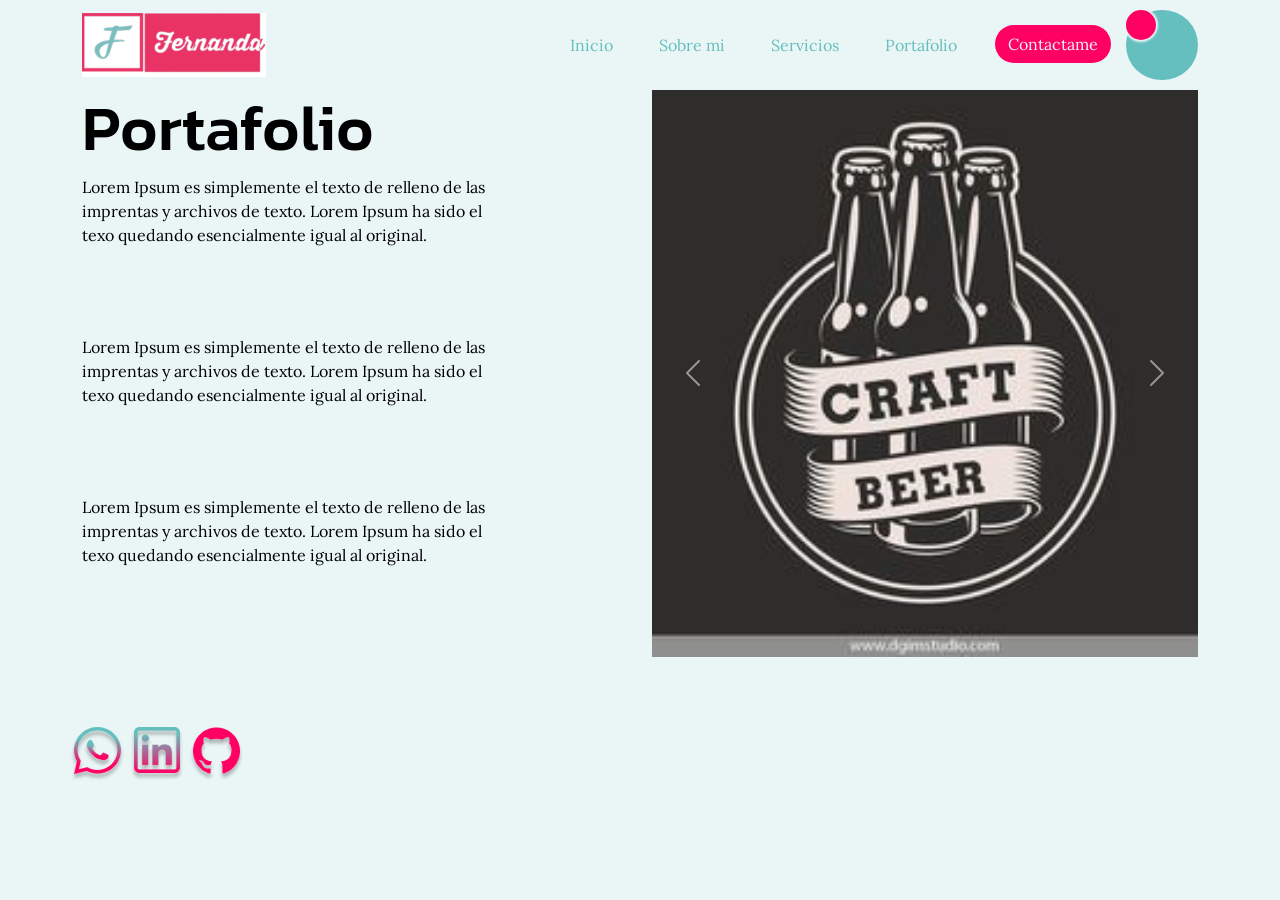
<file: portafolio.html>
<!DOCTYPE html>
<html lang="en">

<head>
  <meta charset="UTF-8">
  <meta http-equiv="X-UA-Compatible" content="IE=edge">
  <meta name="viewport" content="width=device-width, initial-scale=1.0">
  <title>Portafolio</title>
  <link rel="shortcut icon" href="img/logoarriba.png" type="image/x-icon">
  <link href="https://cdn.jsdelivr.net/npm/bootstrap@5.3.0-alpha1/dist/css/bootstrap.min.css" rel="stylesheet"
    integrity="sha384-GLhlTQ8iRABdZLl6O3oVMWSktQOp6b7In1Zl3/Jr59b6EGGoI1aFkw7cmDA6j6gD" crossorigin="anonymous">
    <link href="https://unpkg.com/aos@2.3.1/dist/aos.css" rel="stylesheet">
  <link rel="stylesheet" href="css/styles.css">
  
  

</head>

<body>
  <header>
    <nav class="navbar navbar-expand-lg bg-portafolioT">
      <div class="container">
        <a class="navbar-brand" href="index.html"><img src="img/logo.png" alt=""></a>
        <button class="navbar-toggler" type="button" data-bs-toggle="collapse" data-bs-target="#navbarNav" aria-controls="navbarNav" aria-expanded="false" aria-label="Toggle navigation">
          <span class="navbar-toggler-icon"></span>
        </button>


        <div class="collapse navbar-collapse justify-content-end" id="navbarNav">
          <ul class="navbar-nav">
            <li class="nav-item">
              <a class="nav-link active" aria-current="page" href="index.html">Inicio</a>
            </li>
            <li class="nav-item">
              <a class="nav-link" href="sobreMi.html">Sobre mi</a>
            </li>
            <li class="nav-item">
              <a class="nav-link" href="servicios.html">Servicios</a>
            </li>
            <li class="nav-item">
              <a class="nav-link" href="portafolio.html">Portafolio</a>
            </li>
            <li class="nav-item">
              <a href="#" class="btn btn-boton">Contactame</a>
            </li>

            <button class="switch" id="switch">
              <span><i class="fas fa-sun"></i></span>
              <span><i class="fas fa-moon"></i></span>
             
            </button>

          
          </ul>
        </div>
      </div>
    </nav>

    <div id="hero1">
      <div class="container">
        <!-- Creamos la fila para crear las columnas -->
        <div class="row">
          <div class="col-md-6" data-aos="fade-right" data-aos-duration="2000">
            <h4>Portafolio</h4>
            <p>Lorem Ipsum es simplemente el texto de relleno de las <br>
              imprentas y archivos de texto. Lorem Ipsum ha sido el <br>
              texo quedando esencialmente igual al original.</p>
            <br>
            <br>
            <br>
            <p>Lorem Ipsum es simplemente el texto de relleno de las <br>
              imprentas y archivos de texto. Lorem Ipsum ha sido el <br>
              texo quedando esencialmente igual al original.</p>
            <br>
            <br>
            <br>
            <p>Lorem Ipsum es simplemente el texto de relleno de las <br>
              imprentas y archivos de texto. Lorem Ipsum ha sido el <br>
              texo quedando esencialmente igual al original.</p>
          </div>




            
            <!-- <div class="container"> -->
              
                
                  <div class="col-md-6" data-aos="fade-left" data-aos-duration="2000">
                    <div id="carouselExample" class="carousel slide">
                      <div class="carousel-inner">
                        <div class="carousel-item active">
                          <img src="img/botellita.jpeg" class="d-block w-100" alt="botellita">
                        </div>
                        <div class="carousel-item">
                          <img src="img/Captura de Pantalla 2023-03-27 a la(s) 5.56.06 p.m..png" class="d-block w-100" alt="...">
                        </div>
                        <div class="carousel-item">
                          <img src="img/comptador1.jpg" class="d-block w-100" alt="...">
                        </div>
                      </div>
                      <button class="carousel-control-prev" type="button" data-bs-target="#carouselExample" data-bs-slide="prev">
                        <span class="carousel-control-prev-icon" aria-hidden="true"></span>
                        <span class="visually-hidden">Vista previa</span>
                      </button>
                      <button class="carousel-control-next" type="button" data-bs-target="#carouselExample" data-bs-slide="next">
                        <span class="carousel-control-next-icon" aria-hidden="true"></span>
                        <span class="visually-hidden">Siguiente</span>
                      </button>
                    </div>
      
                  </div>

                  
                
                

              </div>


           
        </div>
      </div>
    
    

 
    <div id="redes">
      <a href="https://wa.link/4n1xww"><img src="img/whatsapp 3.png" alt="redesWhatsApp"></a>
      <a href="#"><img src="img/linkedin 3.png" alt="redelinkedin"></a>
      <a href="#"><img src="img/github 3.png" alt="redeGit"></a>
    </div>
  </header>
 
  
  <script src="https://cdn.jsdelivr.net/npm/bootstrap@5.3.0-alpha1/dist/js/bootstrap.bundle.min.js" integrity="sha384-w76AqPfDkMBDXo30jS1Sgez6pr3x5MlQ1ZAGC+nuZB+EYdgRZgiwxhTBTkF7CXvN" crossorigin="anonymous"></script>
  <script src="https://unpkg.com/aos@2.3.1/dist/aos.js"></script>
    <script>
      AOS.init();
    </script>
  <script src="js/main.js"></script>


</body>

</html>
</file>
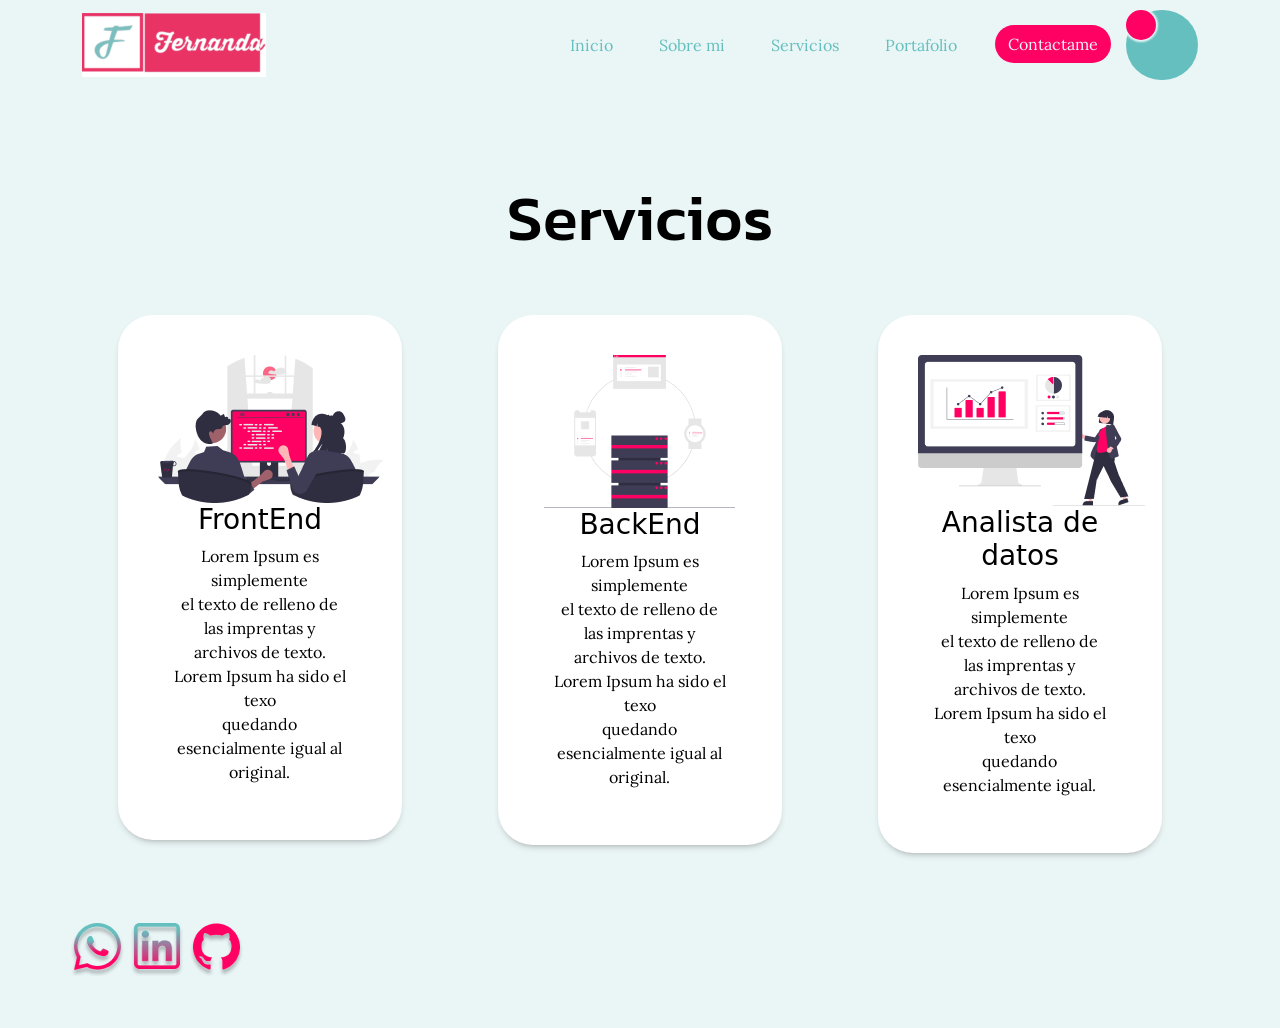
<file: servicios.html>
<!DOCTYPE html>
<html lang="en">
<head>
    <meta charset="UTF-8">
    <meta http-equiv="X-UA-Compatible" content="IE=edge">
    <meta name="viewport" content="width=device-width, initial-scale=1.0">
    <title>Servicios</title>
    <link rel="shortcut icon" href="img/logoarriba.png" type="image/x-icon">
    <link href="https://cdn.jsdelivr.net/npm/bootstrap@5.3.0-alpha1/dist/css/bootstrap.min.css" rel="stylesheet" integrity="sha384-GLhlTQ8iRABdZLl6O3oVMWSktQOp6b7In1Zl3/Jr59b6EGGoI1aFkw7cmDA6j6gD" crossorigin="anonymous">
    <link href="https://unpkg.com/aos@2.3.1/dist/aos.css" rel="stylesheet">
    <link rel="stylesheet" href="css/styles.css">
</head>
<body>
    <header>
        <nav class="navbar navbar-expand-lg bg-portafolioT">
            <div class="container">
              <a class="navbar-brand" href="index.html"><img src="img/logo.png" alt=""></a>
              <button class="navbar-toggler" type="button" data-bs-toggle="collapse" data-bs-target="#navbarNav" aria-controls="navbarNav" aria-expanded="false" aria-label="Toggle navigation">
                <span class="navbar-toggler-icon"></span>
              </button>


              <div class="collapse navbar-collapse justify-content-end" id="navbarNav">
                <ul class="navbar-nav">
                  <li class="nav-item">
                    <a class="nav-link active" aria-current="page" href="index.html">Inicio</a>
                  </li>
                  <li class="nav-item">
                    <a class="nav-link" href="sobreMi.html">Sobre mi</a>
                  </li>
                  <li class="nav-item">
                    <a class="nav-link" href="servicios.html">Servicios</a>
                  </li>
                  <li class="nav-item">
                    <a class="nav-link" href="portafolio.html">Portafolio</a>
                  </li>
                  <li class="nav-item">
                    <a href="#" class="btn btn-boton">Contactame</a>
                  </li>

                  <button class="switch" id="switch">
                    <span><i class="fas fa-sun"></i></span>
                    <span><i class="fas fa-moon"></i></span>
                   
                  </button>


                
                </ul>
              </div>
            </div>
          </nav>
          <!-- Creamos la fila para crear las columnas -->
          <section id="servicios" class="text-center">
            <div class="container">
              <div class="row">
                <h2>Servicios</h2>
               <!-- Primera casilla --> 
                <div class="col-md-4" data-aos="fade-right" data-aos-duration="2000" >
                <div class="casillas">
                  <img src="img/casilla1.png" alt="Foto de programadores"> <br>
                  <h3>FrontEnd</h3>
                  <p>Lorem Ipsum es <br> simplemente <br> el texto de relleno de <br> las imprentas y <br> archivos de texto. 
                    <br>Lorem Ipsum ha sido el texo<br>
                    quedando <br> esencialmente igual al original.</p>
                </div>
               </div>

               <!-- Segunda casilla --> 
               <div class="col-md-4" data-aos="fade-down" data-aos-duration="2000">
                <div class="casillas">
                  <img src="img/casilla2.png" alt="Foto de computador"><br>
                  <h3>BackEnd</h3>
                  <p>Lorem Ipsum es <br> simplemente <br> el texto de relleno de <br> las imprentas y <br> archivos de texto. 
                    <br>Lorem Ipsum ha sido el texo<br>
                    quedando <br> esencialmente igual al original.</p>
                </div>
               </div>

               <!-- Tercera  casilla --> 
               <div class="col-md-4" data-aos="fade-left" data-aos-duration="2000">
                <div class="casillas">
                  <img src="img/casilla3.png" alt="Datos"> <br>
                  <h3>Analista de datos</h3>
                  <p>Lorem Ipsum es <br> simplemente <br> el texto de relleno de <br> las imprentas y <br> archivos de texto. 
                    <br>Lorem Ipsum ha sido el texo<br>
                    quedando <br> esencialmente igual.</p>
                </div>
               </div>

              </div>
            </div>
          </section>
          
        <!-- Redes sociales --> 
          <div id="redes">
            <a href="https://wa.link/4n1xww"><img src="img/whatsapp 3.png" alt="redesWhatsApp"></a>
            <a href="#"><img src="img/linkedin 3.png" alt="redelinkedin"></a>
            <a href="#"><img src="img/github 3.png" alt="redeGit"></a>
          </div>

    </header>

    <script src="https://cdn.jsdelivr.net/npm/bootstrap@5.3.0-alpha1/dist/js/bootstrap.bundle.min.js" integrity="sha384-w76AqPfDkMBDXo30jS1Sgez6pr3x5MlQ1ZAGC+nuZB+EYdgRZgiwxhTBTkF7CXvN" crossorigin="anonymous"></script>
    <script src="https://unpkg.com/aos@2.3.1/dist/aos.js"></script>
    <script>
      AOS.init();
    </script>
    <script src="js/main.js"></script> 
</body>
</html>
</file>
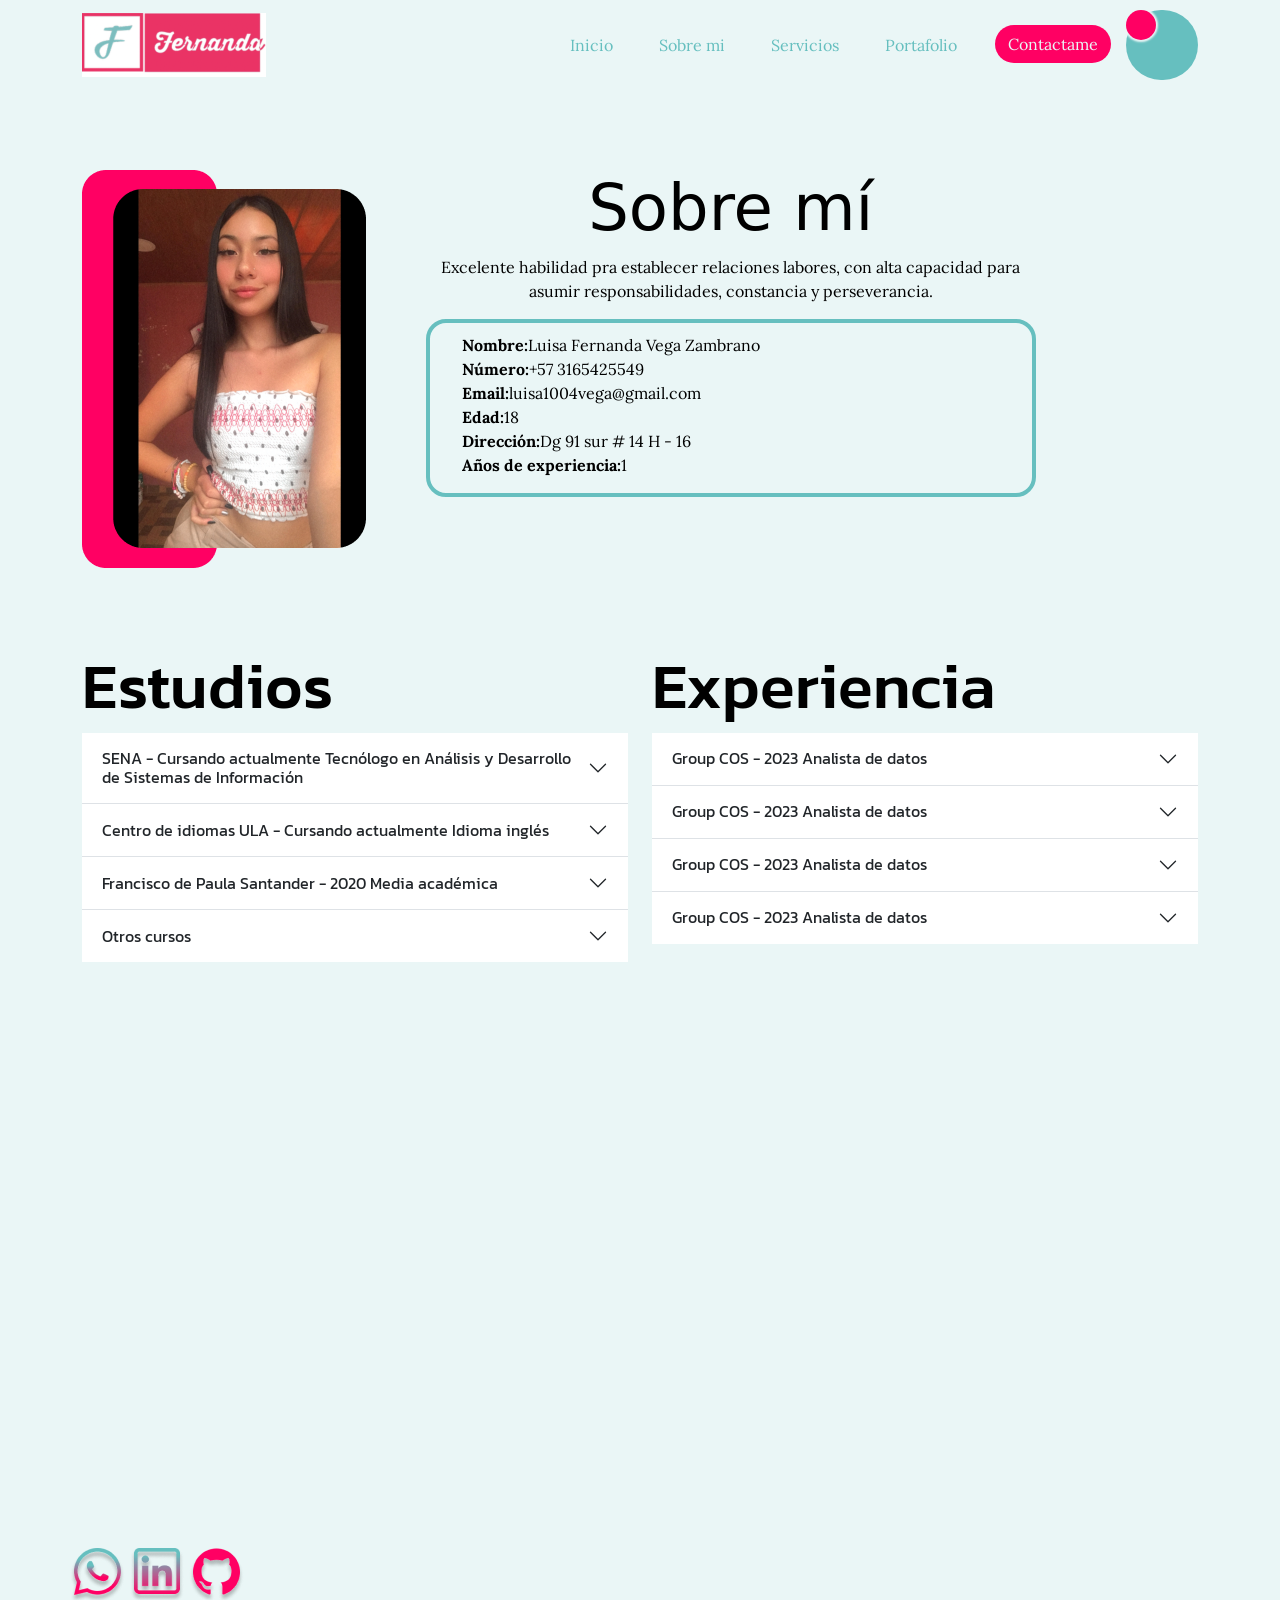
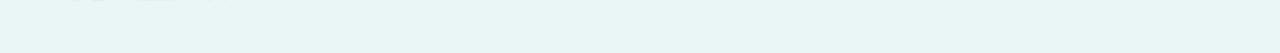
<file: sobreMi.html>
<!DOCTYPE html>
<html lang="en">
<head>
    <meta charset="UTF-8">
    <meta http-equiv="X-UA-Compatible" content="IE=edge">
    <meta name="viewport" content="width=device-width, initial-scale=1.0">
    <title>Sobre mi</title>
    <link rel="shortcut icon" href="img/logoarriba.png" type="image/x-icon">
    <link href="https://cdn.jsdelivr.net/npm/bootstrap@5.3.0-alpha1/dist/css/bootstrap.min.css" rel="stylesheet" integrity="sha384-GLhlTQ8iRABdZLl6O3oVMWSktQOp6b7In1Zl3/Jr59b6EGGoI1aFkw7cmDA6j6gD" crossorigin="anonymous">
    <link href="https://unpkg.com/aos@2.3.1/dist/aos.css" rel="stylesheet">
    <link rel="stylesheet" href="css/styles.css">
</head>
<body>
    <header>
        <nav class="navbar navbar-expand-lg bg-portafolioT">
            <div class="container">
              <a class="navbar-brand" href="index.html"><img src="img/logo.png" alt=""></a>
              <button class="navbar-toggler" type="button" data-bs-toggle="collapse" data-bs-target="#navbarNav" aria-controls="navbarNav" aria-expanded="false" aria-label="Toggle navigation">
                <span class="navbar-toggler-icon"></span>
              </button>


              <div class="collapse navbar-collapse justify-content-end" id="navbarNav">
                <ul class="navbar-nav">
                  <li class="nav-item">
                    <a class="nav-link active" aria-current="page" href="index.html">Inicio</a>
                  </li>
                  <li class="nav-item">
                    <a class="nav-link" href="sobreMi.html">Sobre mi</a>
                  </li>
                  <li class="nav-item">
                    <a class="nav-link" href="servicios.html">Servicios</a>
                  </li>
                  <li class="nav-item">
                    <a class="nav-link" href="portafolio.html">Portafolio</a>
                  </li>
                  <li class="nav-item">
                    <a href="#" class="btn btn-boton">Contactame</a>
                  </li>

                  <button class="switch" id="switch">
                    <span><i class="fas fa-sun"></i></span>
                    <span><i class="fas fa-moon"></i></span>
                   
                  </button>

                
                </ul>
              </div>
            </div>
          </nav>
          <!-- Creamos la fila para crear las columnas -->
          <section class="container">
            <div id="fila">
              <div id="foto" data-aos="fade-right" data-aos-duration="2000">
                <img src="img/Group 22.png" alt="Foto Luisa">
              </div>
              <div id="personal" data-aos="fade-left" data-aos-duration="2000">
                <center><h3>Sobre mí  </h3></center>
                <center><p>Excelente habilidad pra establecer relaciones labores, con alta capacidad para 
                  asumir responsabilidades, constancia y perseverancia.</p></center>
                <article>
                  <ul>
                    <li><strong>Nombre:</strong>Luisa Fernanda Vega Zambrano</li>
                    <li><strong>Número:</strong>+57 3165425549</li>
                    <li><strong>Email:</strong>luisa1004vega@gmail.com</li>
                    <li><strong>Edad:</strong>18</li>
                    <li><strong>Dirección:</strong>Dg 91 sur # 14 H - 16</li>
                    <li><strong>Años de experiencia:</strong>1</li>
                  </ul>
                </article>

              </div>

            </div>
          </section>


          
   
    </header>

    <main>
      <section id="titulos">
        <div class="container">
          <div class="row">
            <div class="col-md-6" data-aos="flip-left" data-aos-duration="2000">
              <h2>Estudios</h2>
              <div class="accordion accordion-flush" id="accordionFlushExample">

                <div class="accordion-item">
                  <h2 class="accordion-header" id="flush-headingOne">
                    <button class="accordion-button collapsed" type="button" data-bs-toggle="collapse" data-bs-target="#flush-collapseOne" aria-expanded="false" aria-controls="flush-collapseOne">
                      SENA -  Cursando actualmente 
              Tecnólogo en Análisis y Desarrollo de Sistemas de Información
                    </button>
                  </h2>
                  <div id="flush-collapseOne" class="accordion-collapse collapse" aria-labelledby="flush-headingOne" data-bs-parent="#accordionFlushExample">
                    <div class="accordion-body">Placeholder content for this accordion, which is intended to demonstrate the <code>.accordion-flush</code> class. This is the first item's accordion body.</div>
                  </div>
                </div>


                <div class="accordion-item">
                  <h2 class="accordion-header" id="flush-headingTwo">
                    <button class="accordion-button collapsed" type="button" data-bs-toggle="collapse" data-bs-target="#flush-collapseTwo" aria-expanded="false" aria-controls="flush-collapseTwo">
                      Centro de idiomas ULA - Cursando actualmente 
                                  Idioma inglés
                    </button>
                  </h2>
                  <div id="flush-collapseTwo" class="accordion-collapse collapse" aria-labelledby="flush-headingTwo" data-bs-parent="#accordionFlushExample">
                    <div class="accordion-body">Placeholder content for this accordion, which is intended to demonstrate the <code>.accordion-flush</code> class. This is the second item's accordion body. Let's imagine this being filled with some actual content.</div>
                  </div>
                </div>


                <div class="accordion-item">
                  <h2 class="accordion-header" id="flush-headingThree">
                    <button class="accordion-button collapsed" type="button" data-bs-toggle="collapse" data-bs-target="#flush-collapseThree" aria-expanded="false" aria-controls="flush-collapseThree">
                      Francisco de Paula Santander - 2020
                              Media académica
                    </button>
                  </h2>
                  <div id="flush-collapseThree" class="accordion-collapse collapse" aria-labelledby="flush-headingThree" data-bs-parent="#accordionFlushExample">
                    <div class="accordion-body">Placeholder content for this accordion, which is intended to demonstrate the <code>.accordion-flush</code> class. This is the third item's accordion body. Nothing more exciting happening here in terms of content, but just filling up the space to make it look, at least at first glance, a bit more representative of how this would look in a real-world application.</div>
                  </div>
                </div>

      
                <div class="accordion-item">
                  <h2 class="accordion-header" id="flush-headingFour">
                    <button class="accordion-button collapsed" type="button" data-bs-toggle="collapse" data-bs-target="#flush-collapseFour" aria-expanded="false" aria-controls="flush-collapseFour">
                      Otros cursos 
                    </button>
                  </h2>
                  <div id="flush-collapseFour" class="accordion-collapse collapse" aria-labelledby="flush-headingFour" data-bs-parent="#accordionFlushExample">
                    <div class="accordion-body">Placeholder content for this accordion, which is intended to demonstrate the <code>.accordion-flush</code> class. This is the third item's accordion body. Nothing more exciting happening here in terms of content, but just filling up the space to make it look, at least at first glance, a bit more representative of how this would look in a real-world application.</div>
                  </div>
                </div>


              </div>
            </div>
            <!-- Acordion 2 -->
            <div class="col-md-6 " data-aos="flip-right" data-aos-duration="2000">
              <h2>Experiencia</h2>
              <div class="accordion accordion-flush" id="accordionFlushExample">

                <div class="accordion-item">
                  <h2 class="accordion-header" id="flush-headingFive">
                    <button class="accordion-button collapsed" type="button" data-bs-toggle="collapse" data-bs-target="#flush-collapseFive" aria-expanded="false" aria-controls="flush-collapseFive">
                      Group COS - 2023
                      Analista de datos 
                    </button>
                  </h2>
                  <div id="flush-collapseFive" class="accordion-collapse collapse" aria-labelledby="flush-headingFive" data-bs-parent="#accordionFlushExample">
                    <div class="accordion-body">Placeholder content for this accordion, which is intended to demonstrate the <code>.accordion-flush</code> class. This is the first item's accordion body.</div>
                  </div>
                </div>


                <div class="accordion-item">
                  <h2 class="accordion-header" id="flush-headingSix">
                    <button class="accordion-button collapsed" type="button" data-bs-toggle="collapse" data-bs-target="#flush-collapseSix" aria-expanded="false" aria-controls="flush-collapseSix">
                      Group COS - 2023
                      Analista de datos 
                    </button>
                  </h2>
                  <div id="flush-collapseSix" class="accordion-collapse collapse" aria-labelledby="flush-headingSix" data-bs-parent="#accordionFlushExample">
                    <div class="accordion-body">Placeholder content for this accordion, which is intended to demonstrate the <code>.accordion-flush</code> class. This is the second item's accordion body. Let's imagine this being filled with some actual content.</div>
                  </div>
                </div>


                <div class="accordion-item">
                  <h2 class="accordion-header" id="flush-headingSeven">
                    <button class="accordion-button collapsed" type="button" data-bs-toggle="collapse" data-bs-target="#flush-collapseSeven" aria-expanded="false" aria-controls="flush-collapseSeven">
                      Group COS - 2023
                          Analista de datos 
                    </button>
                  </h2>
                  <div id="flush-collapseSeven" class="accordion-collapse collapse" aria-labelledby="flush-headingSeven" data-bs-parent="#accordionFlushExample">
                    <div class="accordion-body">Placeholder content for this accordion, which is intended to demonstrate the <code>.accordion-flush</code> class. This is the third item's accordion body. Nothing more exciting happening here in terms of content, but just filling up the space to make it look, at least at first glance, a bit more representative of how this would look in a real-world application.</div>
                  </div>
                </div>


                <div class="accordion-item">
                  <h2 class="accordion-header" id="flush-headingEigth">
                    <button class="accordion-button collapsed" type="button" data-bs-toggle="collapse" data-bs-target="#flush-collapseEigth" aria-expanded="false" aria-controls="flush-collapseEigth">
                      Group COS - 2023
                          Analista de datos 
                    </button>
                  </h2>
                  <div id="flush-collapseEigth" class="accordion-collapse collapse" aria-labelledby="flush-headingEigth" data-bs-parent="#accordionFlushExample">
                    <div class="accordion-body">Placeholder content for this accordion, which is intended to demonstrate the <code>.accordion-flush</code> class. This is the third item's accordion body. Nothing more exciting happening here in terms of content, but just filling up the space to make it look, at least at first glance, a bit more representative of how this would look in a real-world application.</div>
                  </div>
                </div>

              </div>
            </div>
          </div>
        </div>
      
      </section>

      <section id="habilidades">
        <div class="container" data-aos="fade-down" data-aos-duration="2000">
          <center><h5>Habilidades</h5></center>
          <img src="img/Group 23.png" alt="Habilidades">

        </div>  
      </section>

      <div id="redes">
        <a href="https://wa.link/4n1xww"><img src="img/whatsapp 3.png" alt="redesWhatsApp"></a>
        <a href="#"><img src="img/linkedin 3.png" alt="redelinkedin"></a>
        <a href="#"><img src="img/github 3.png" alt="redeGit"></a>
      </div>
    </main>
  

    <script src="https://cdn.jsdelivr.net/npm/bootstrap@5.3.0-alpha1/dist/js/bootstrap.bundle.min.js" integrity="sha384-w76AqPfDkMBDXo30jS1Sgez6pr3x5MlQ1ZAGC+nuZB+EYdgRZgiwxhTBTkF7CXvN" crossorigin="anonymous"></script>
    <script src="https://unpkg.com/aos@2.3.1/dist/aos.js"></script>
    <script>
      AOS.init();
    </script>
    <script src="js/main.js"></script> 
</body>
</html>
</file>
<file: css/styles.css>
@import url('https://fonts.googleapis.com/css2?family=Kanit:ital,wght@0,100;0,200;0,300;0,400;0,500;0,600;0,700;1,100;1,200;1,300;1,400;1,500;1,600&display=swap');
@import url('https://fonts.googleapis.com/css2?family=Lora:ital,wght@0,400;0,500;0,600;0,700;1,400;1,500;1,600;1,700&display=swap');

body{
    background: var(--color-texto);
    transition: 2s;
}

.dark{
    background: black;
    transition: 2s;
}

h1,h2,h4,h5,h6{
    color: black;
    font-size: 64px;
    font-family: 'Kanit', sans-serif;
}

.dark h1,h2,h3,h4,h5,h6{
    color: #EAF6F6;
}

p,li,a,label,input,textarea,select,table{
    color: black;
    font-family: 'Lora', sans-serif;
}

.dark p,li,a,label,input,textarea,select,table{
    color: #EAF6F6;
}
/* Variables de css */
:root{
    --font-title :'Kanit', sans-serif;
    --font-texts :'Lora', sans-serif;
    --color-texto: #EAF6F6;
}


/* .bg-portafolio Selector */
.bg-portafolio{
    background: #66BFBF;
}
.bg-portafolioT{
    background: transparent;
}

.home header{
    width: 100%;
    height: 90vh;
    background: url("../img/Polygon\ 1.png") no-repeat;
    background-size: cover;
    background-position-y: bottom;
}
header{
    width: 100%;
    background-size: cover;
    background-position-y: bottom;
}

nav ul li{
    margin: 15px;
}

nav ul li a{
    color: var(--color-texto) !important;
    border-bottom: 2px solid transparent;
}



/* Boton switch */
.switch{
   
    background: #66BFBF;
    border-radius: 50px;
    border: none;
    position: relative;
    cursor: pointer;
    display: flex;
    outline: none;
}

.switch::after{
    
    content: "";
    display: block;
    width: 30px;
    height: 30px;
    position: absolute;
    background: #FF0063;
    top: 0;
    left: 0;
    right: unset;
    border-radius: 100px;
    transition: .3s ease all;
    box-shadow: 0px 0px 2px 2px #EAF6F6;
}

.active{
   
   
    color: black;
}

.active::after{
  
    right: 0;
    left: unset;
}

.switch span{
    width: 30px;
    height: 30px;
    line-height: 30px;
    display: block;
    background: none;
    color: #FF0063;
}



nav ul li a:hover{
    border-bottom: 2px solid #FF0063;
    color: #FF0063 !important; 
}

.bg-portafolioT ul li a{
    color: #66BFBF !important; 
}

.bg-portafolioT ul li a.btn-boton{
    color: #EAF6F6 !important;
}

.btn-boton{
    background: #FF0063;
    color: #EAF6F6 !important;
    border-radius: 35px;
}

.btn-boton:hover{
    background: #66BFBF;
    color: #FF0063!important;
    border-radius: 35px;
}

#hero1 h4{
    color: black;
}

.dark #hero1 h4{
    color: #EAF6F6;
}

#hero1 .hero-left{
    border-right: #FF0063 solid 2px;
    padding-top: 20px;
    margin-top: 30px;
}

.hero-left{
    text-align: left;
    padding-top: 10%;

}

.hero-left h2{
    font-size: 64px;
    font-weight: 700;
    padding-left: 120px;
    
}

.hero-left h4{
    font-size: 64px;
    font-weight: 700;
    padding-top: 0px;
    
    
}


.btn-portafolio{
    margin-left: 260px;
    color: var(--color-texto);
    background: #FF0063;
    border-radius: 35px;
    width: 30%;
    padding: 6px 70px;
    margin-top: 100px;
}

.hero-right img{
    margin-top: 150px;
}

#redes{
    margin-top: 70px;
    margin-left: 70px;
    margin-bottom: 50px;
}

/* Agregar stilos a las casillas */

header #servicios{
    width: 100%;
    padding-top: 90px;   
    

}

#servicios .row .casillas{
    width: 80%;
    padding: 40px;
    box-shadow: 0px 4px 8px -5px gray;
    margin-top: 50px;
    background: white;
    position: relative;
    border-radius: 35px;
    margin-left: 10%;

}

#servicios .row .casillas:hover{
    left: 0;
    top: 0;
    background: #EBC7E6;
    z-index: 1;
    transition: .4s;
}

#servicios .row .casillas::after{
    height: 100%;
}

#servicios .row h2{
    font-size: 64px;
    color: black;
}

.dark #servicios .row h2{
    font-size: 64px;
    color: #EAF6F6;
}
 
.casillas h3{
    color: black;
}

.casillas p{
    color: black;
}

/* Stilos sobre mi primera seccion */
section {
    padding-top: 80px;
}

#fila{
    width: 100%;
    display: flex;
}

#personal{
    width: 60%;
    padding-left: 60px;
}

#personal h3{
    color: black;
    font-size: 64px;
}

.dark #personal h3{
    color: #EAF6F6;
    font-size: 64px;
}

#personal p{
    color: black;
}

.dark #personal p{
    color: #EAF6F6;
}

#personal article{
    border: 4px solid #66BFBF;
    width: 100%;
    border-radius: 20px;
}

#personal article{
    padding-top: 10px;
    list-style: none;
    width: 100%;
    display: inline-block;
}

#personal article ul li{
    list-style: none;
    color: black;
}

.dark #personal article ul li{
    list-style: none;
    color: #EAF6F6;
}

#habilidades h5{
    color: black;
}

.dark #habilidades h5{
    color: #EAF6F6;
}

#titulos h2{
    color: black;
}

.dark #titulos h2{
    color: #EAF6F6;
}

#por article img{
    width: 70%;
    display: flex;
    border-radius: 35px;
    
}

/* Seccion sobre mi acordion */
#por .col-md-6 button{
   background: #EAF6F6;
   border: #FF0063 !important;
}

#por .carrucel{
   display: flex;
}

#habilidades .container img{
    padding-top: 50px;
    padding-bottom: 50px;
    margin-left: 140px;
}

header #por img{
    display: flex;
}

/* RESPONSIVE */

@media (max-width: 767px){
    .desktop{
     display: none;
    }

    .tablet{
    display: none;
    }

    .movil{
     display: none;
    }
}

@media (min-width: 768px) and (max-width: 990px){
    .desktop{
        display: none;
       }

       .movil{
        display: none;
       }  
}

@media (min-width: 991px){
    .tablet{
        display: none;
        }

        .movil{
            display: none;
           }
}
</file>
